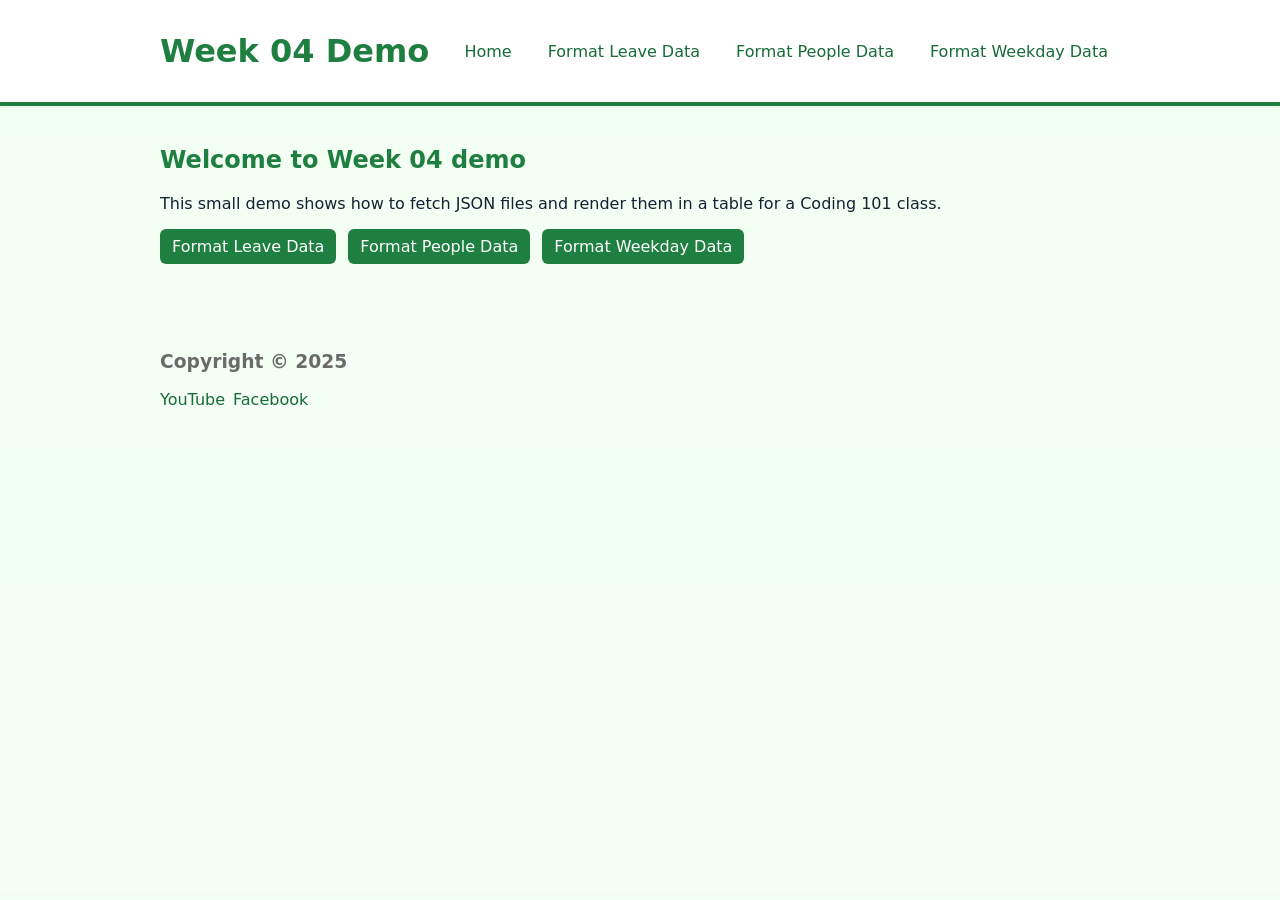
<file: index.html>
<!DOCTYPE html>
<html>
    <head>
        <meta charset="utf-8" />
        <meta name="viewport" content="width=device-width,initial-scale=1" />
        <title>Week 04 Demo</title>
        <meta name="description" content="This is the description to be read by search engine" />
        <link rel="stylesheet" href="styles.css" />
    </head>

    <body>
        <header class="site-header">
            <div class="container">
                <h1>Week 04 Demo</h1>
                <nav class="main-nav">
                    <ul>
                        <li><a href="index.html">Home</a></li>
                        <li><a href="formatLeaveData.html">Format Leave Data</a></li>
                        <li><a href="formatPeopleData.html">Format People Data</a></li>
                        <li><a href="formatWeekdayData.html">Format Weekday Data</a></li>
                    </ul>
                </nav>
            </div>
        </header>

        <main class="container">
            <section>
                <h2>Welcome to Week 04 demo</h2>
                <p>
                    This small demo shows how to fetch JSON files and render them in a
                    table for a Coding 101 class.
                </p>
                <ul class="quick-links">
                    <li><a class="btn" href="formatLeaveData.html">Format Leave Data</a></li>
                    <li><a class="btn" href="formatPeopleData.html">Format People Data</a></li>
                    <li><a class="btn" href="formatWeekdayData.html">Format Weekday Data</a></li>
                </ul>
            </section>
        </main>

        <footer class="site-footer">
            <div class="container">
                <div>
                    <h3>Copyright © 2025</h3>
                    <ul class="social">
                        <li><a href="https://www.youtube.com" target="_blank">YouTube</a></li>
                        <li><a href="https://www.facebook.com" target="_blank">Facebook</a></li>
                    </ul>
                </div>
            </div>
        </footer>
    </body>
</html>
</file>
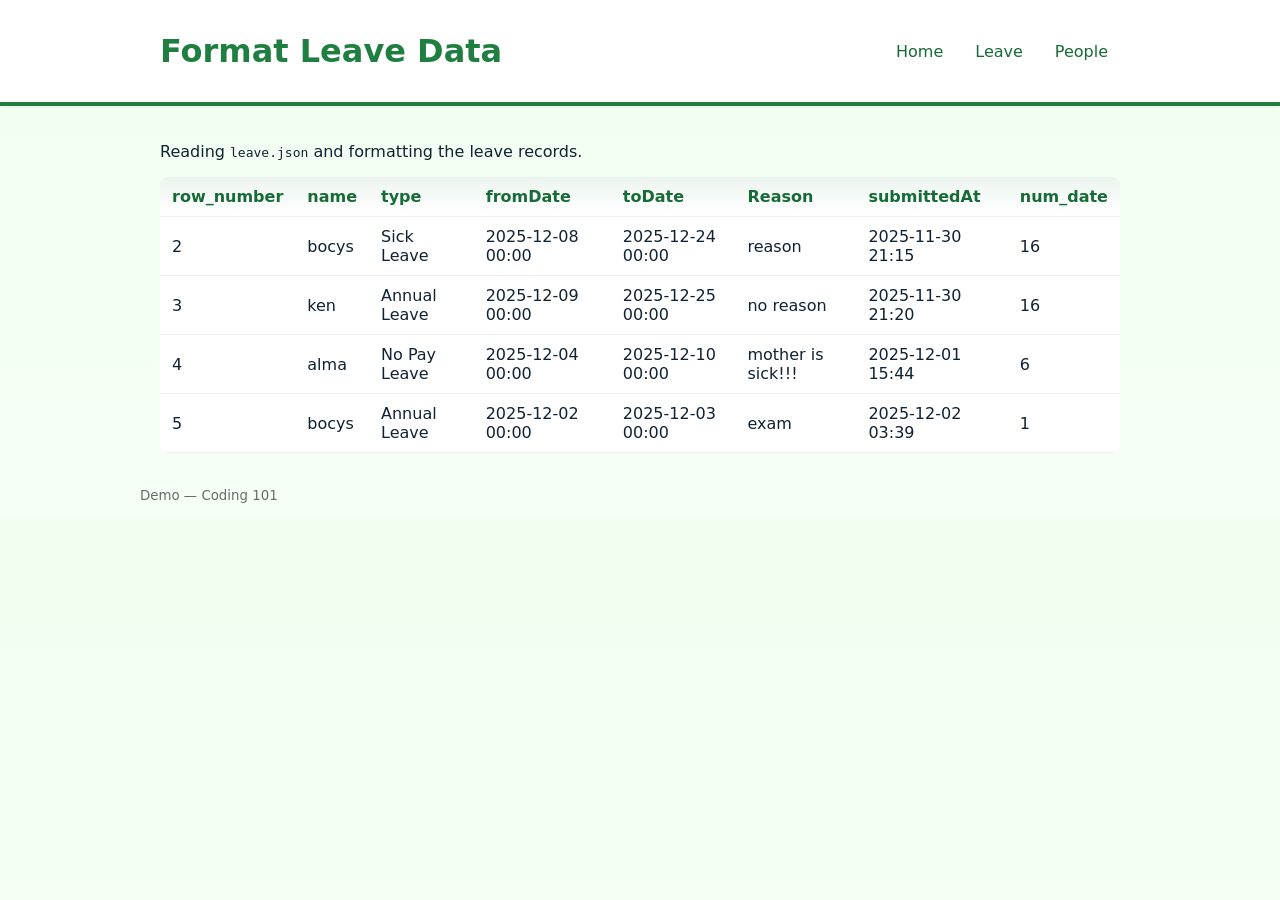
<file: formatLeaveData.html>
<!DOCTYPE html>
<html>
  <head>
    <meta charset="utf-8" />
    <meta name="viewport" content="width=device-width,initial-scale=1" />
    <title>Format Leave Data</title>
    <link rel="stylesheet" href="styles.css" />
  </head>
  <body>
    <header class="site-header">
      <div class="container">
        <h1>Format Leave Data</h1>
        <nav class="main-nav small">
          <ul>
            <li><a href="index.html">Home</a></li>
            <li><a href="formatLeaveData.html">Leave</a></li>
            <li><a href="formatPeopleData.html">People</a></li>
          </ul>
        </nav>
      </div>
    </header>

    <main class="container">
      <section>
        <p>Reading <code>leave.json</code> and formatting the leave records.</p>
        <div id="output"></div>
      </section>
    </main>

    <footer class="site-footer container">
      <small>Demo — Coding 101</small>
    </footer>

    <script src="formatLeaveData.js"></script>
  </body>
</html>
</file>
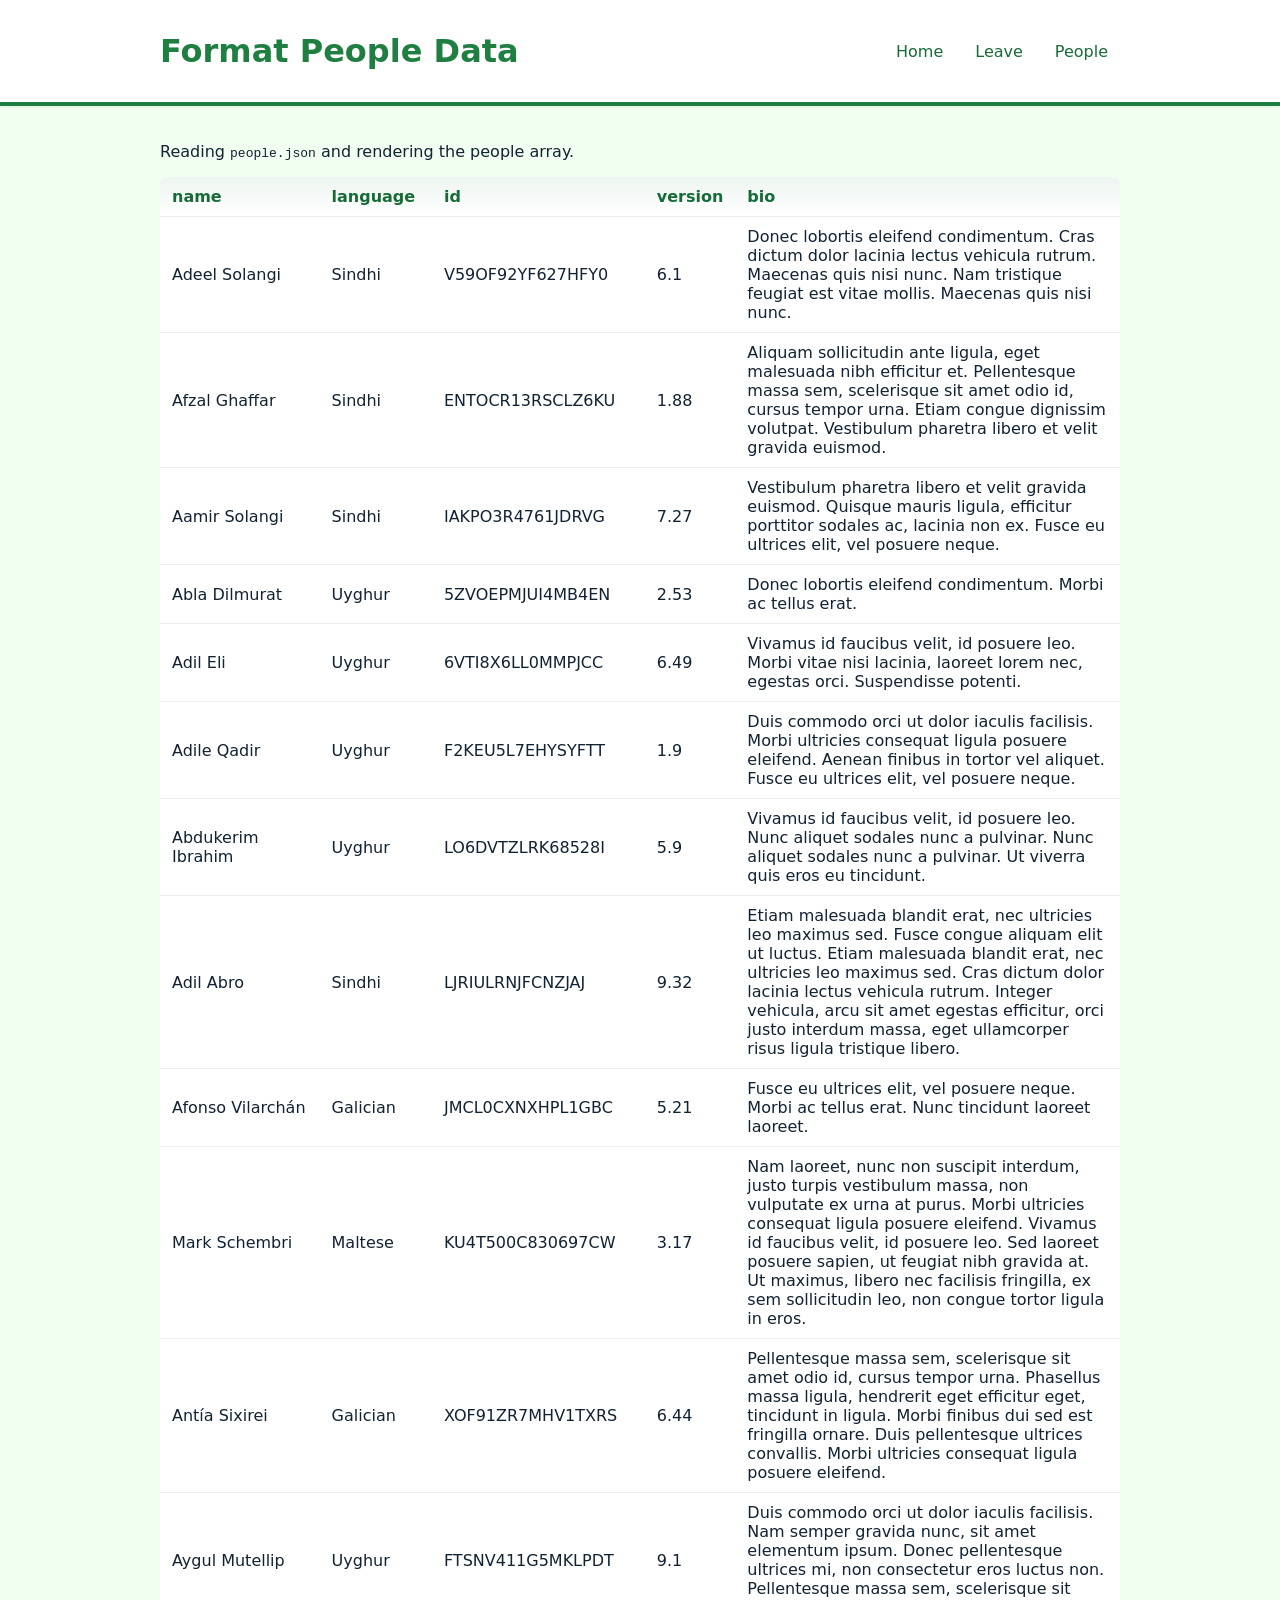
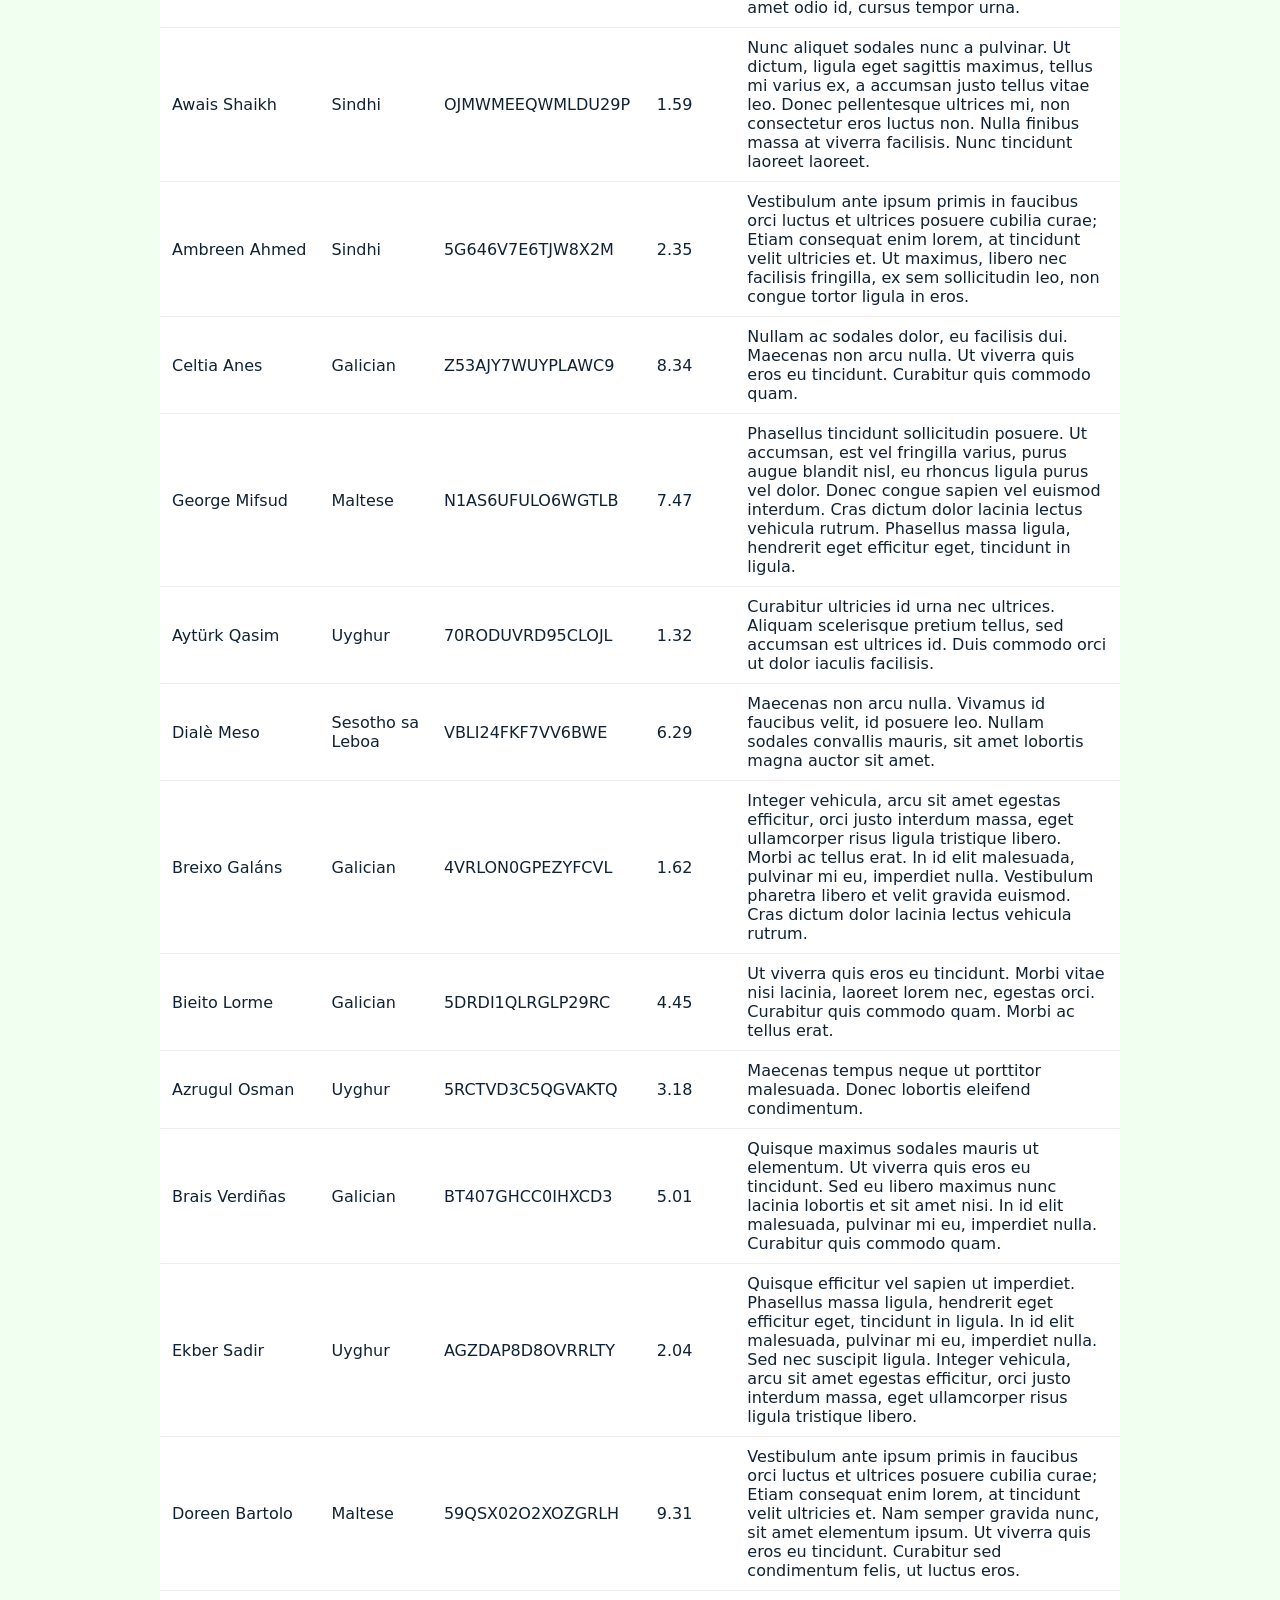
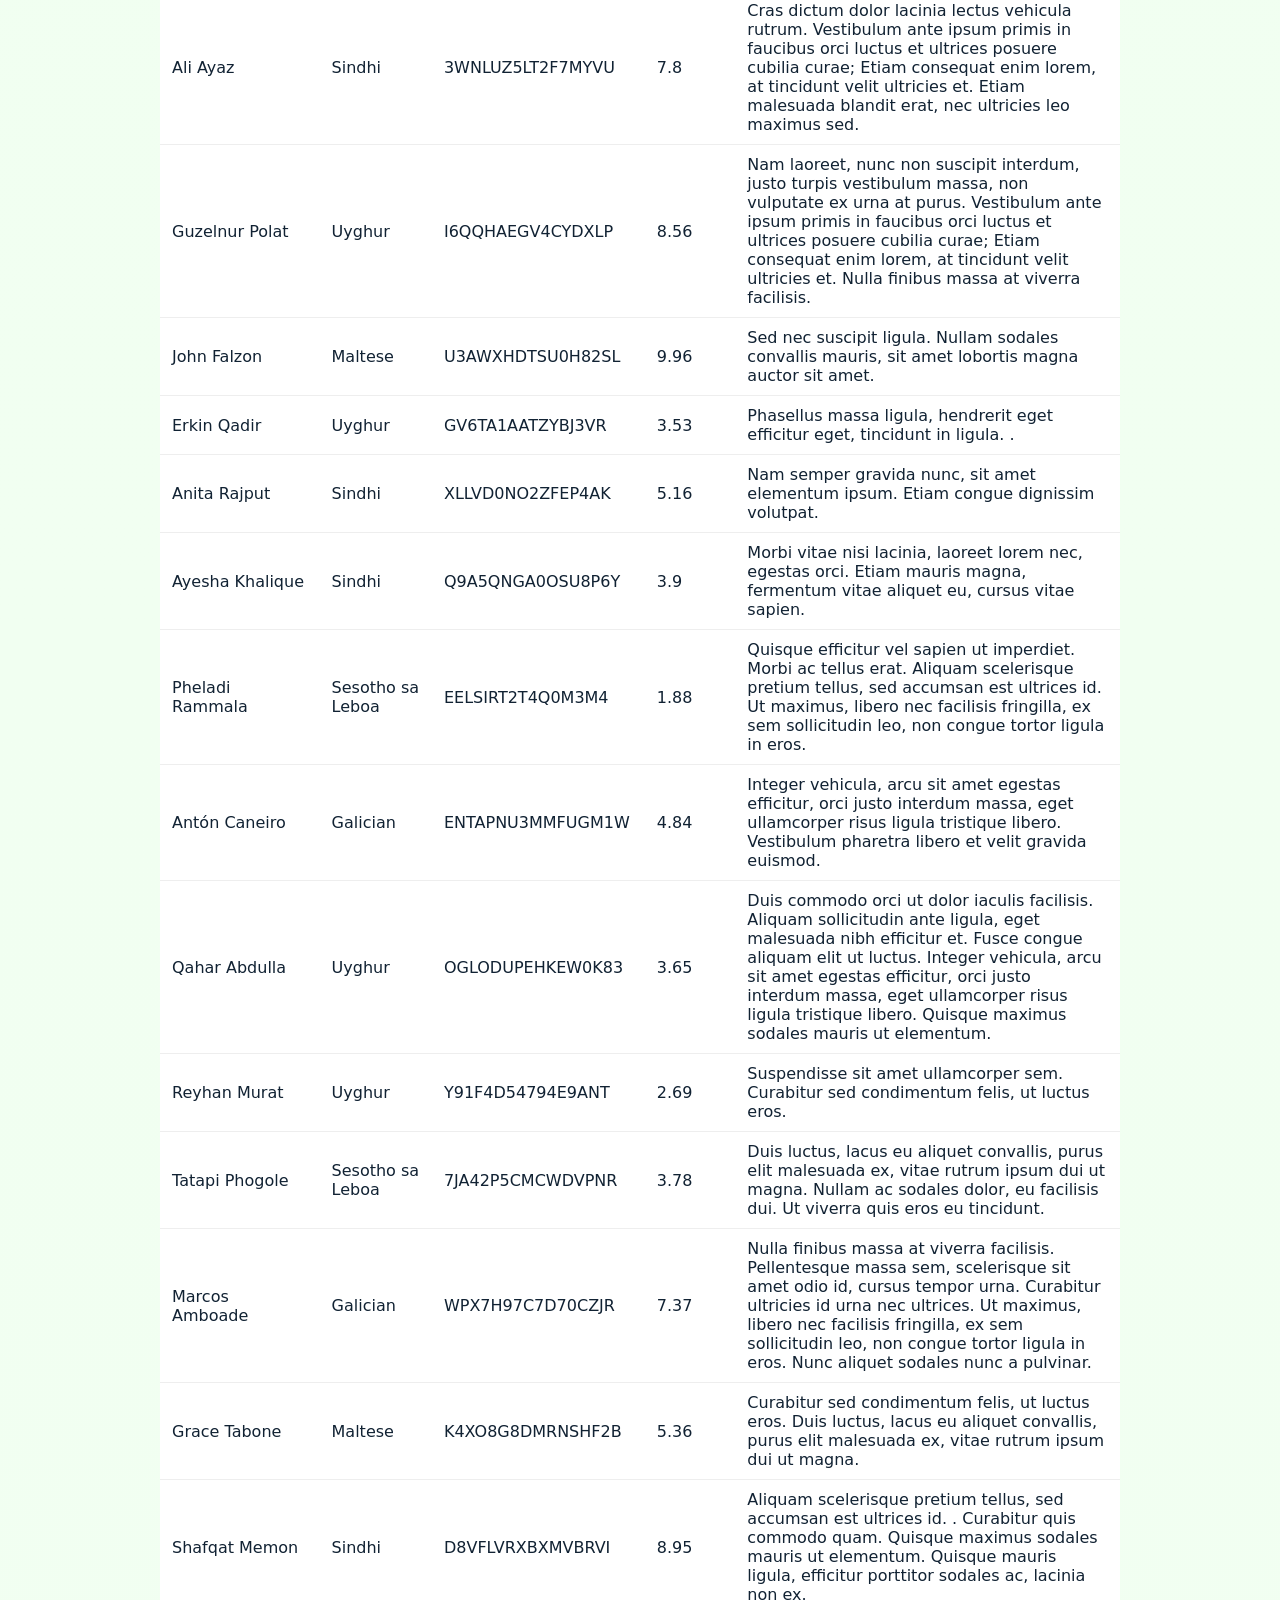
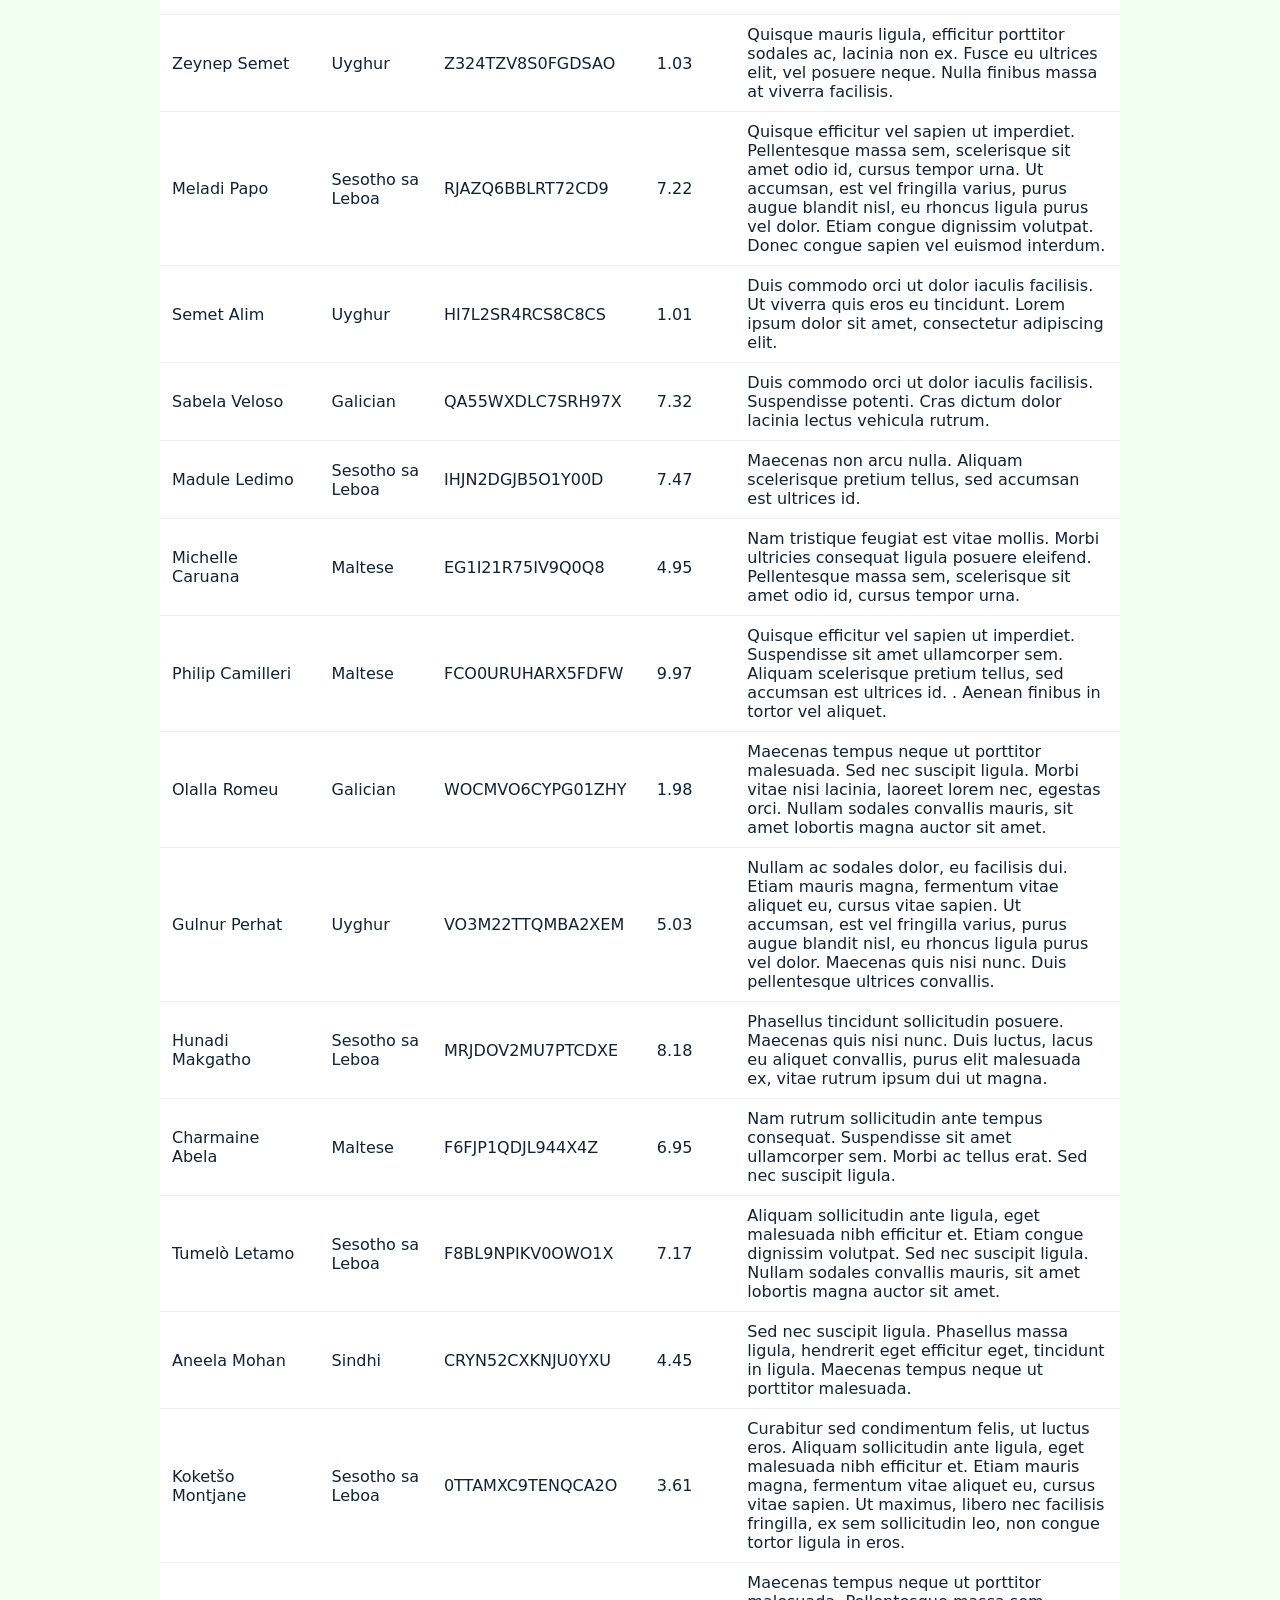
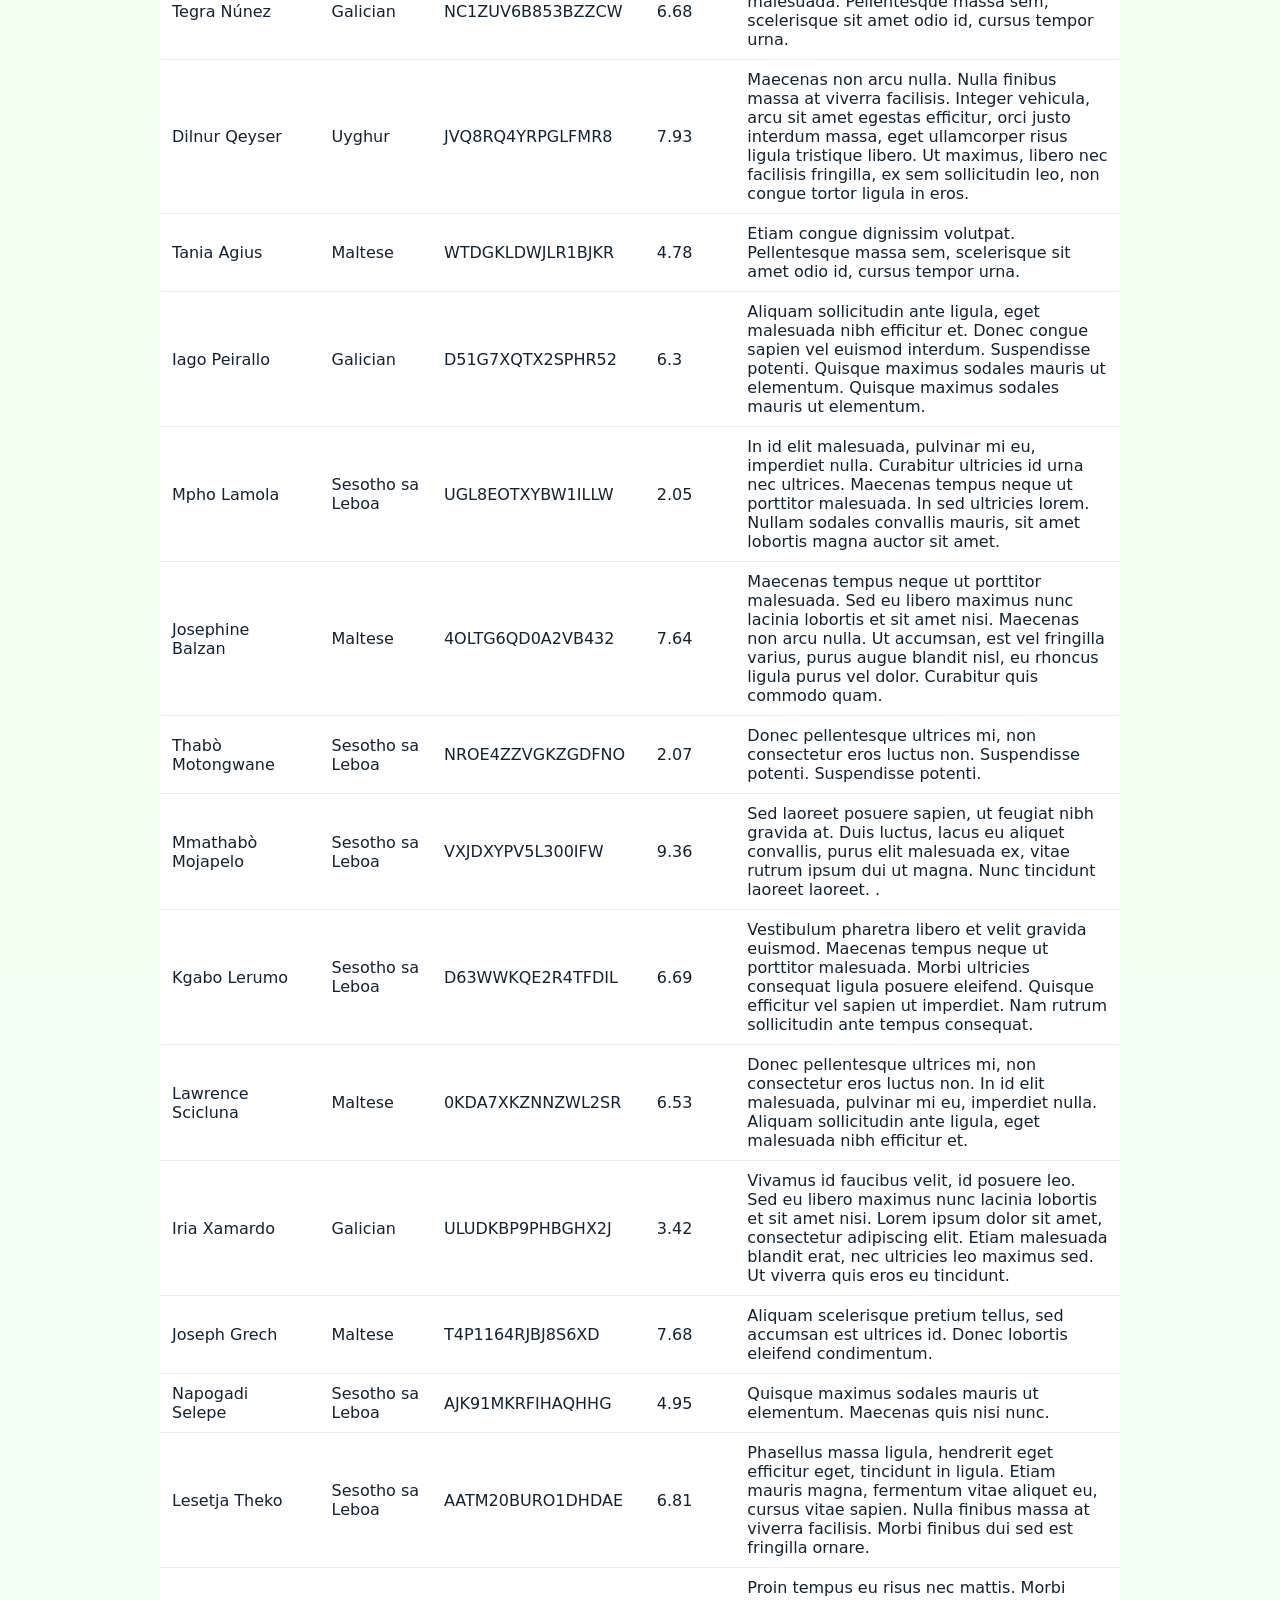
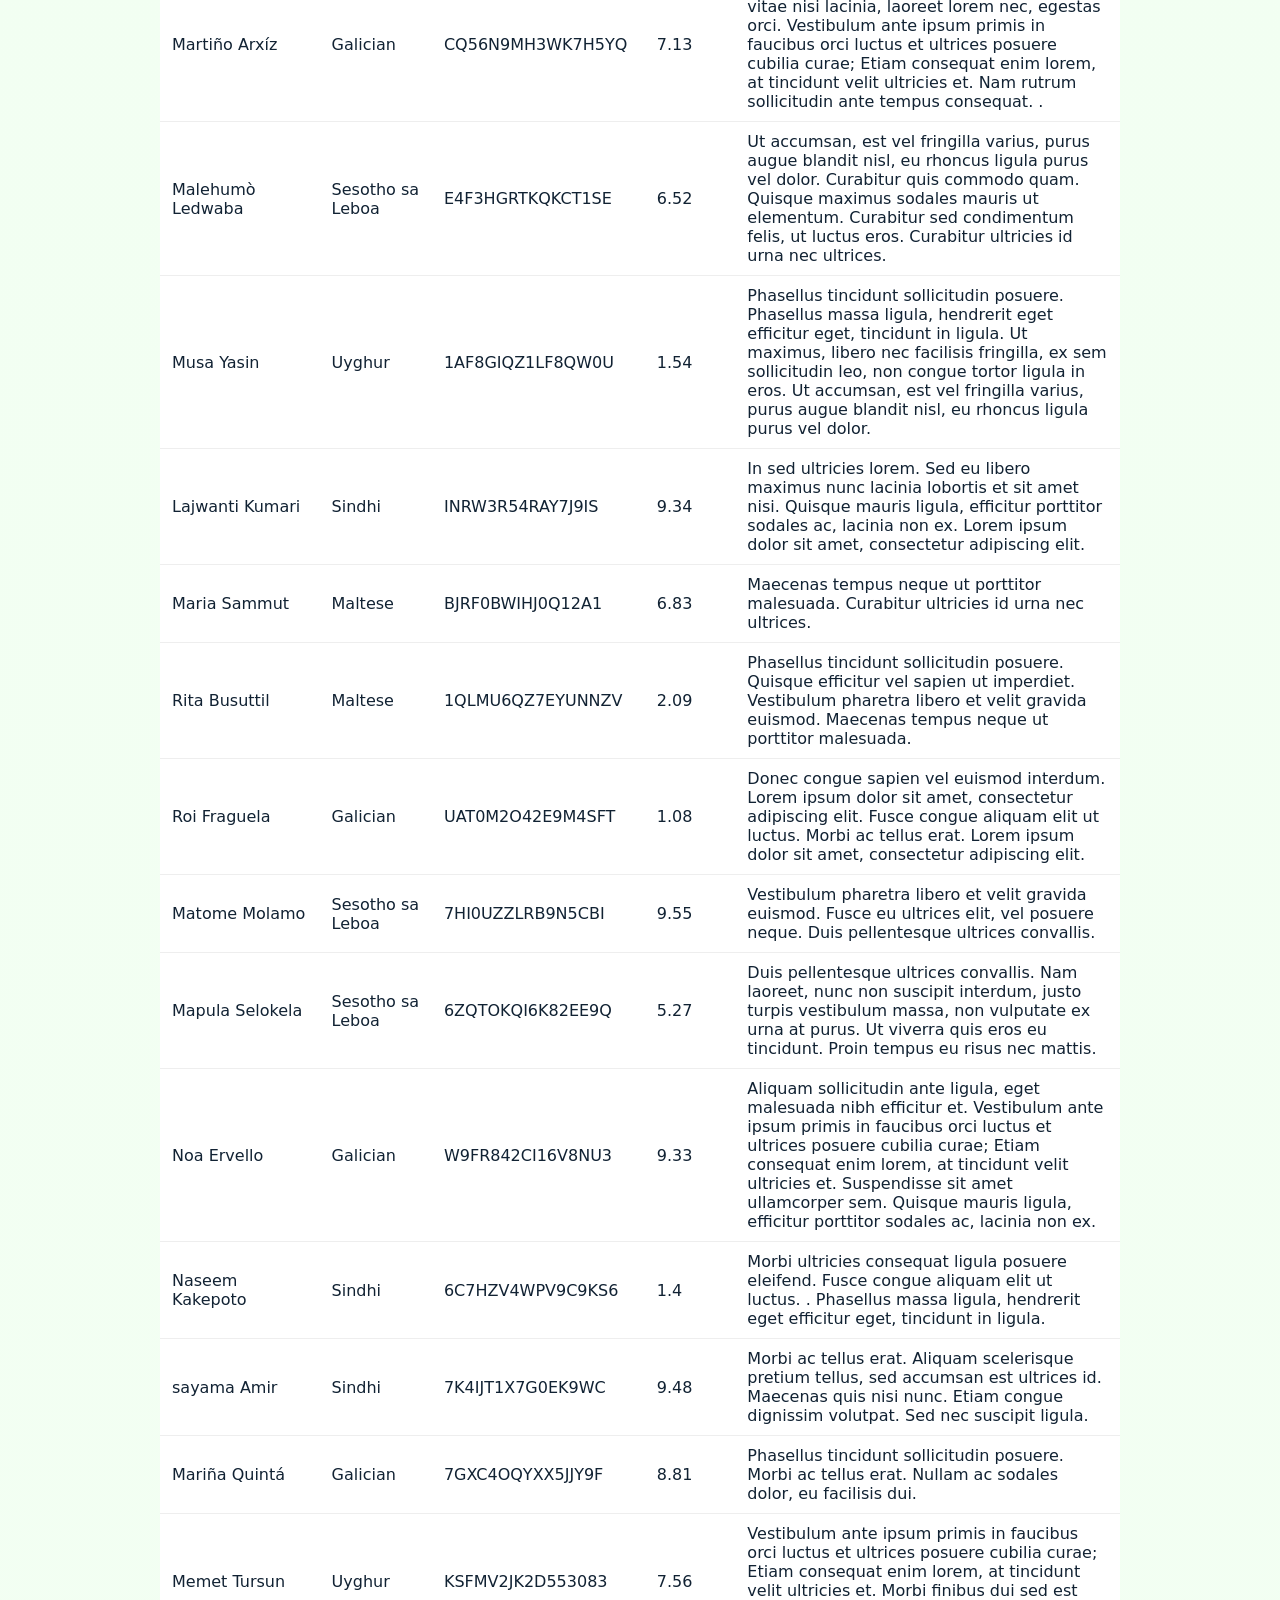
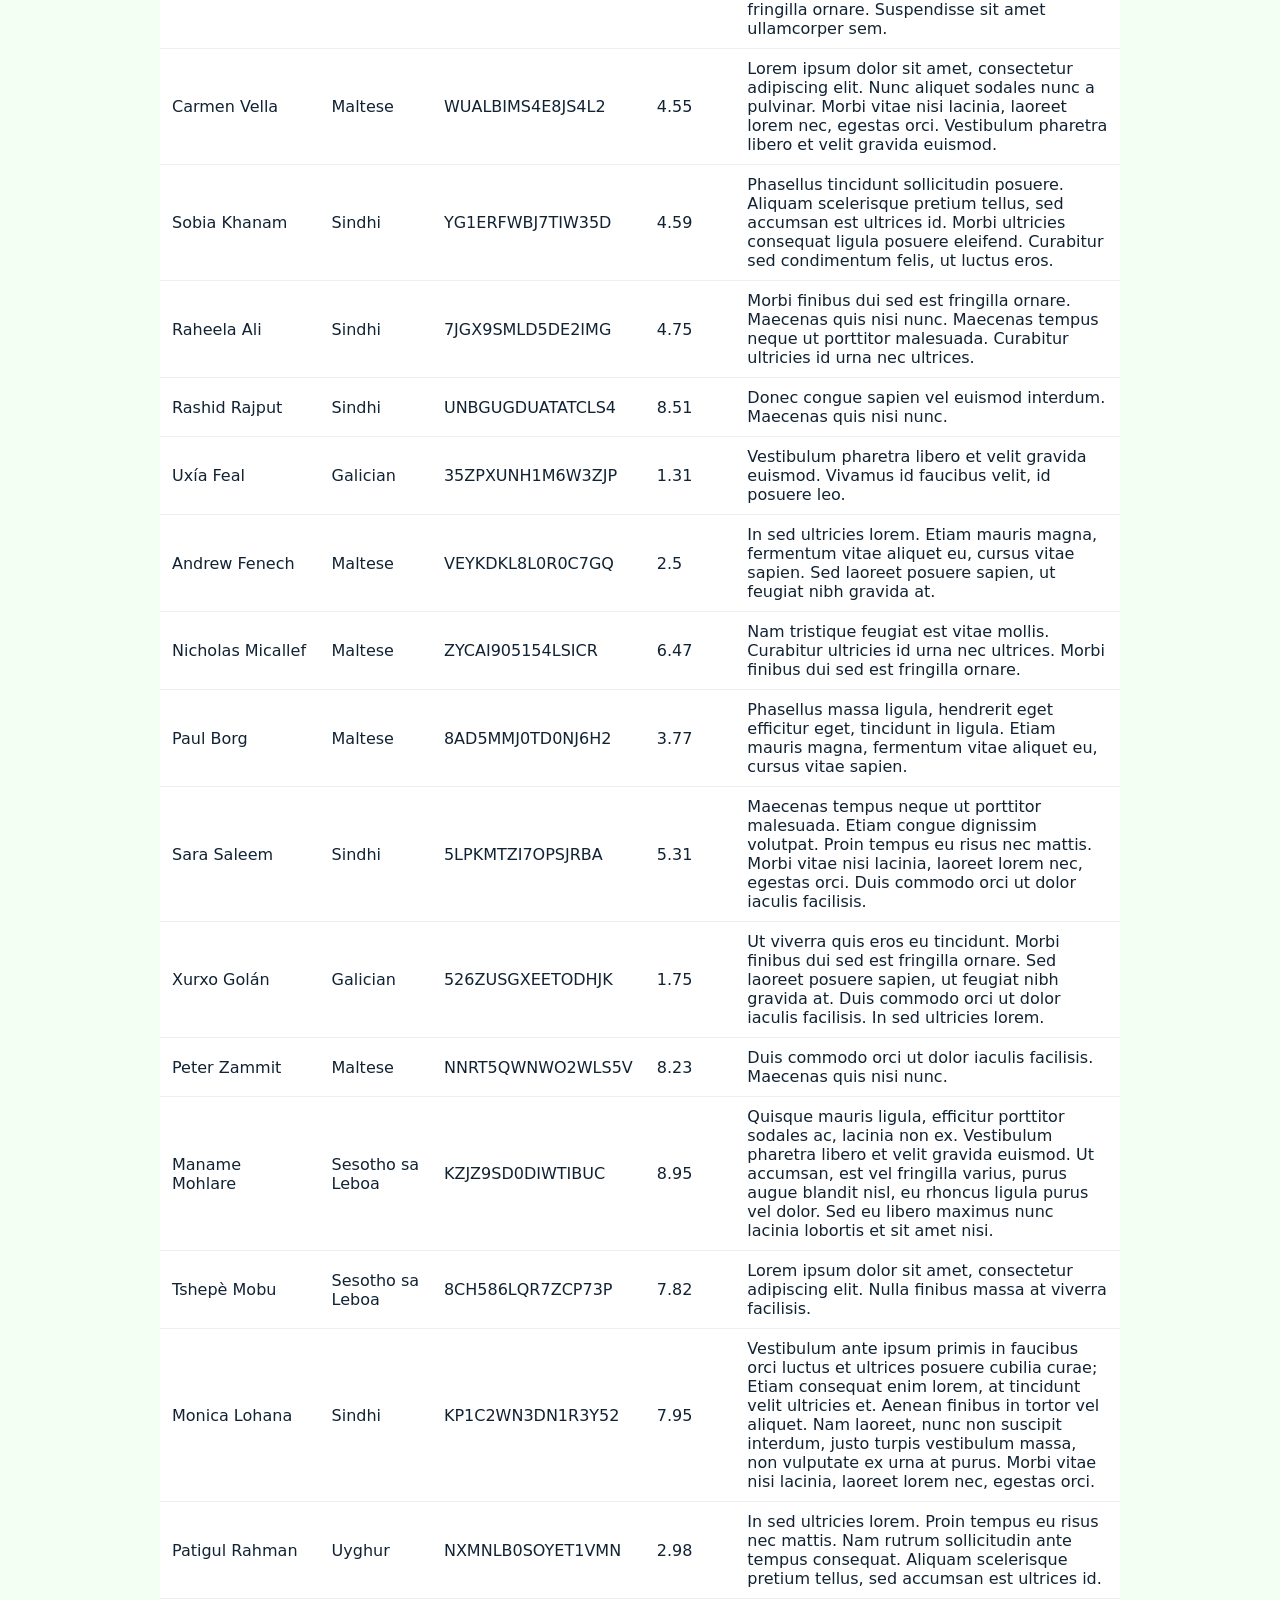
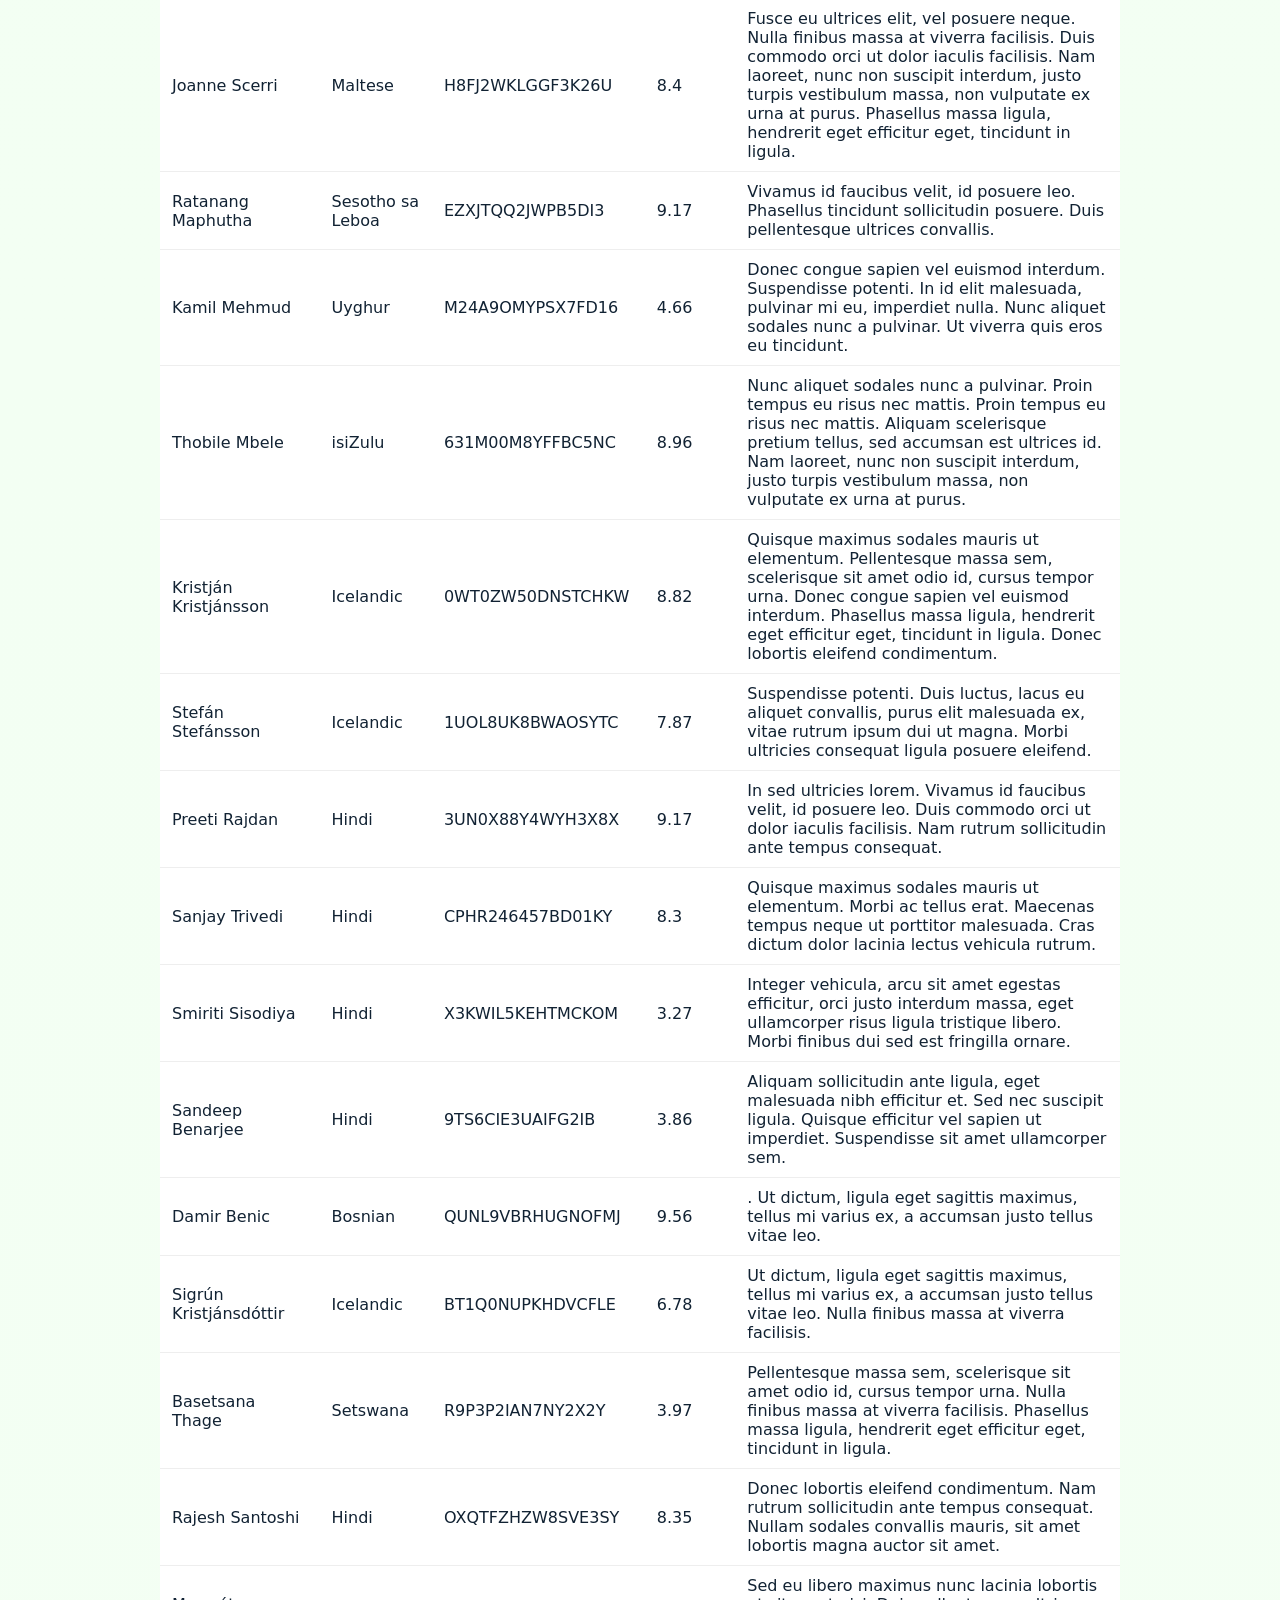
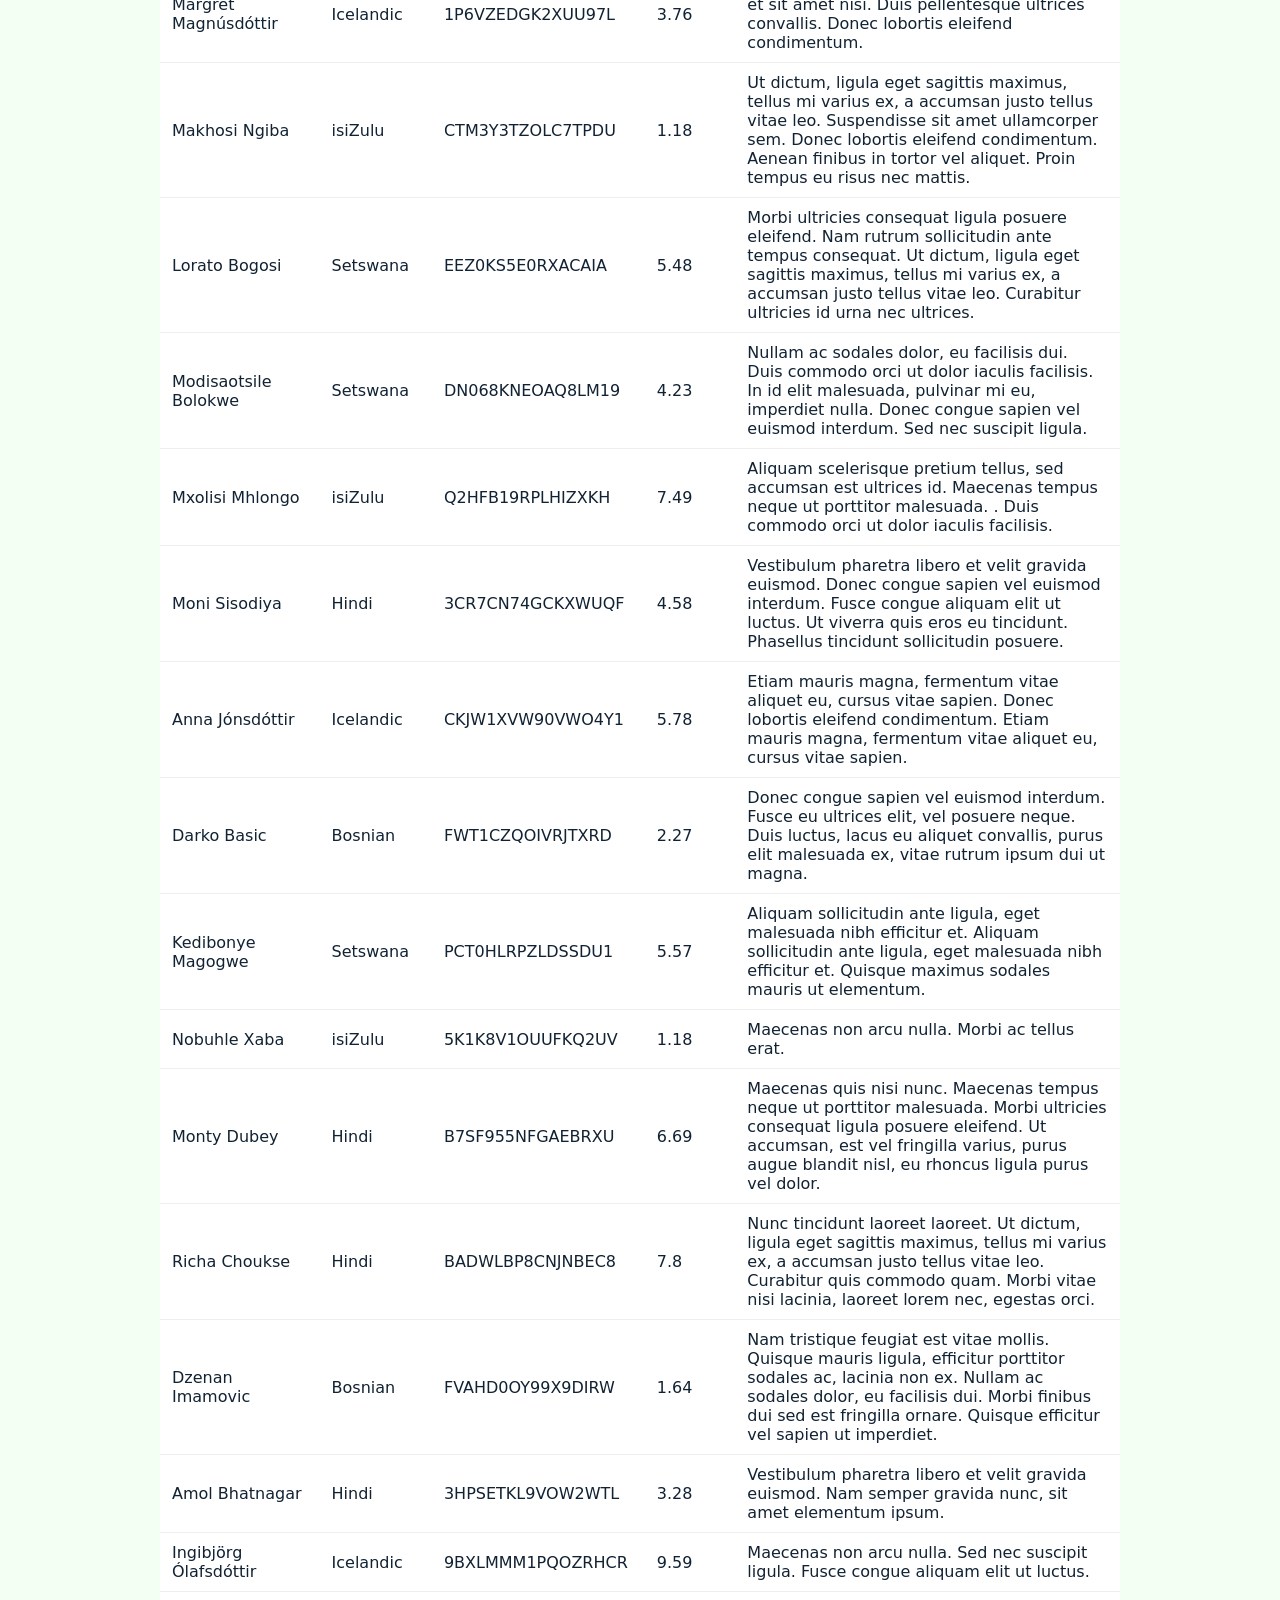
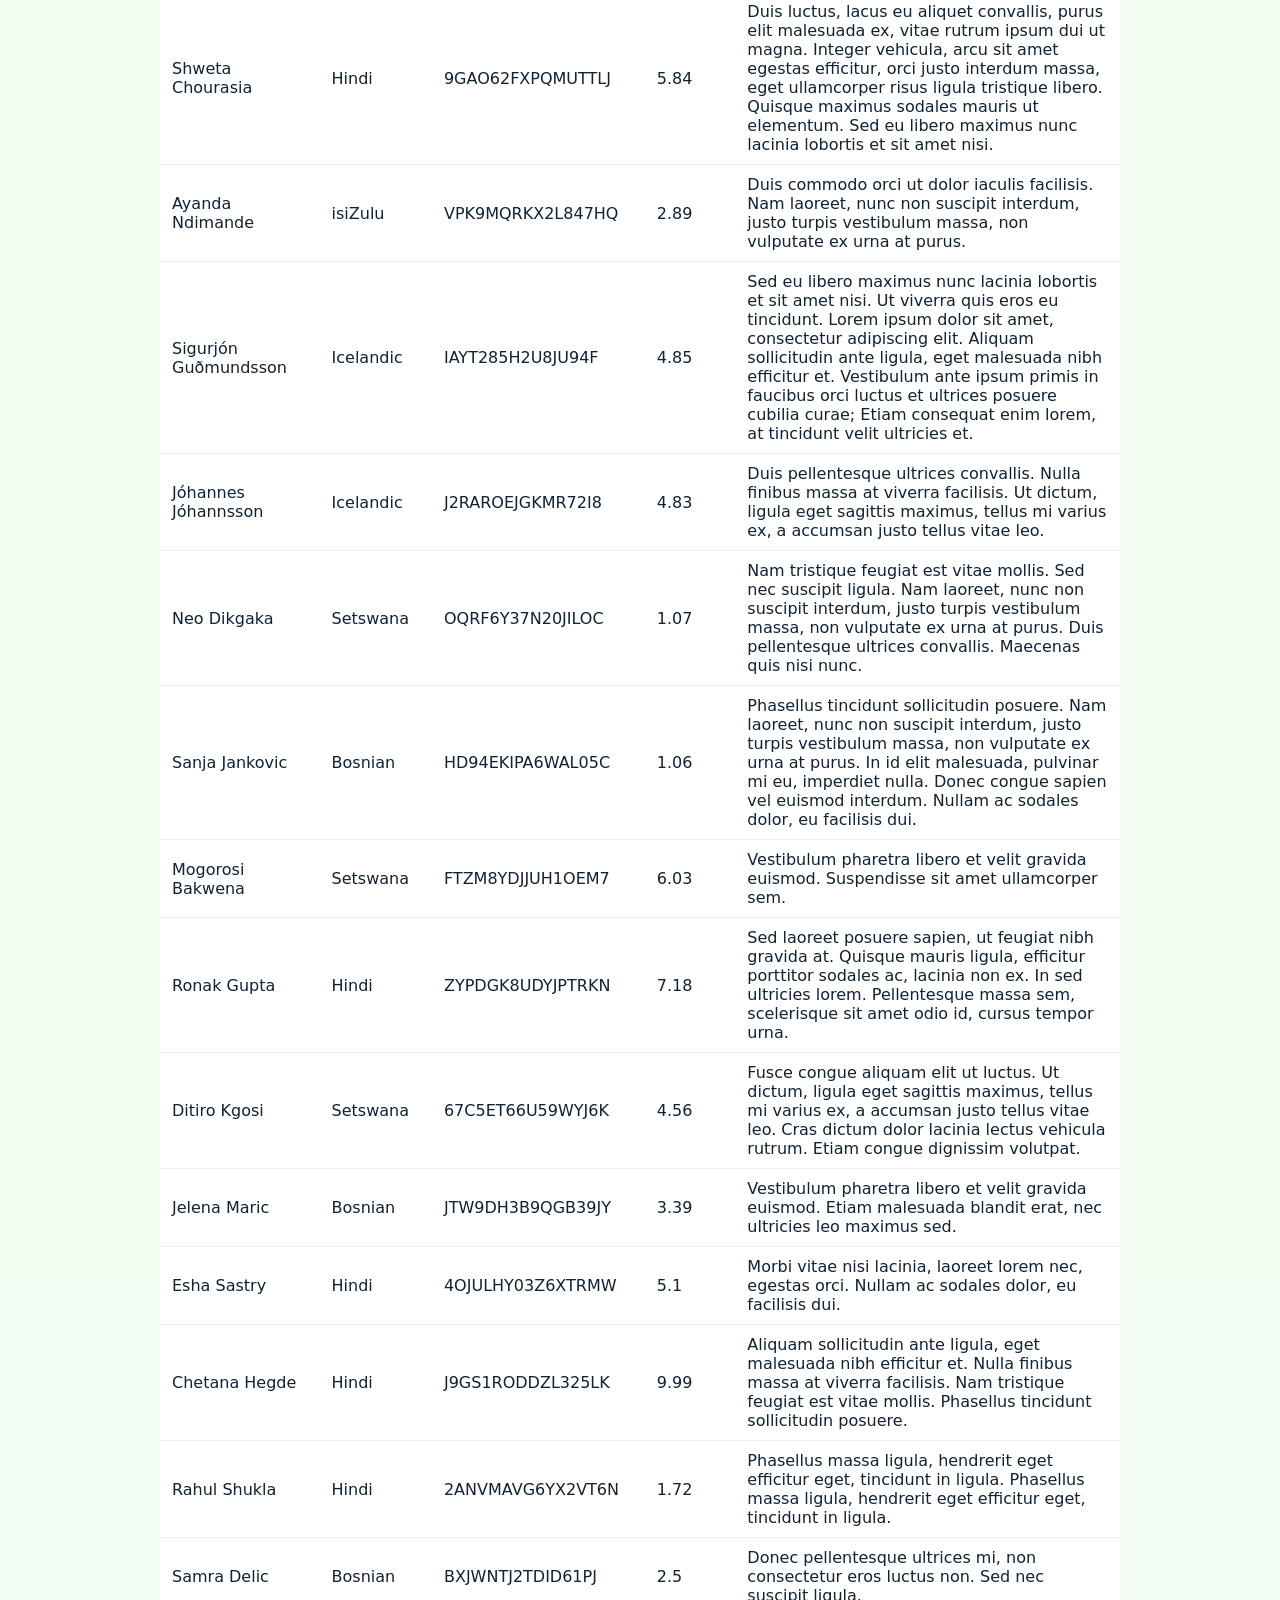
<file: formatPeopleData.html>
<!DOCTYPE html>
<html>
  <head>
    <meta charset="utf-8" />
    <meta name="viewport" content="width=device-width,initial-scale=1" />
    <title>Format People Data</title>
    <link rel="stylesheet" href="styles.css" />
  </head>
  <body>
    <header class="site-header">
      <div class="container">
        <h1>Format People Data</h1>
        <nav class="main-nav small">
          <ul>
            <li><a href="index.html">Home</a></li>
            <li><a href="formatLeaveData.html">Leave</a></li>
            <li><a href="formatPeopleData.html">People</a></li>
          </ul>
        </nav>
      </div>
    </header>

    <main class="container">
      <section>
        <p>Reading <code>people.json</code> and rendering the people array.</p>
        <div id="output"></div>
      </section>
    </main>

    <footer class="site-footer container">
      <small>Demo — Coding 101</small>
    </footer>

    <script src="formatPeopleData.js"></script>
  </body>
</html>
</file>
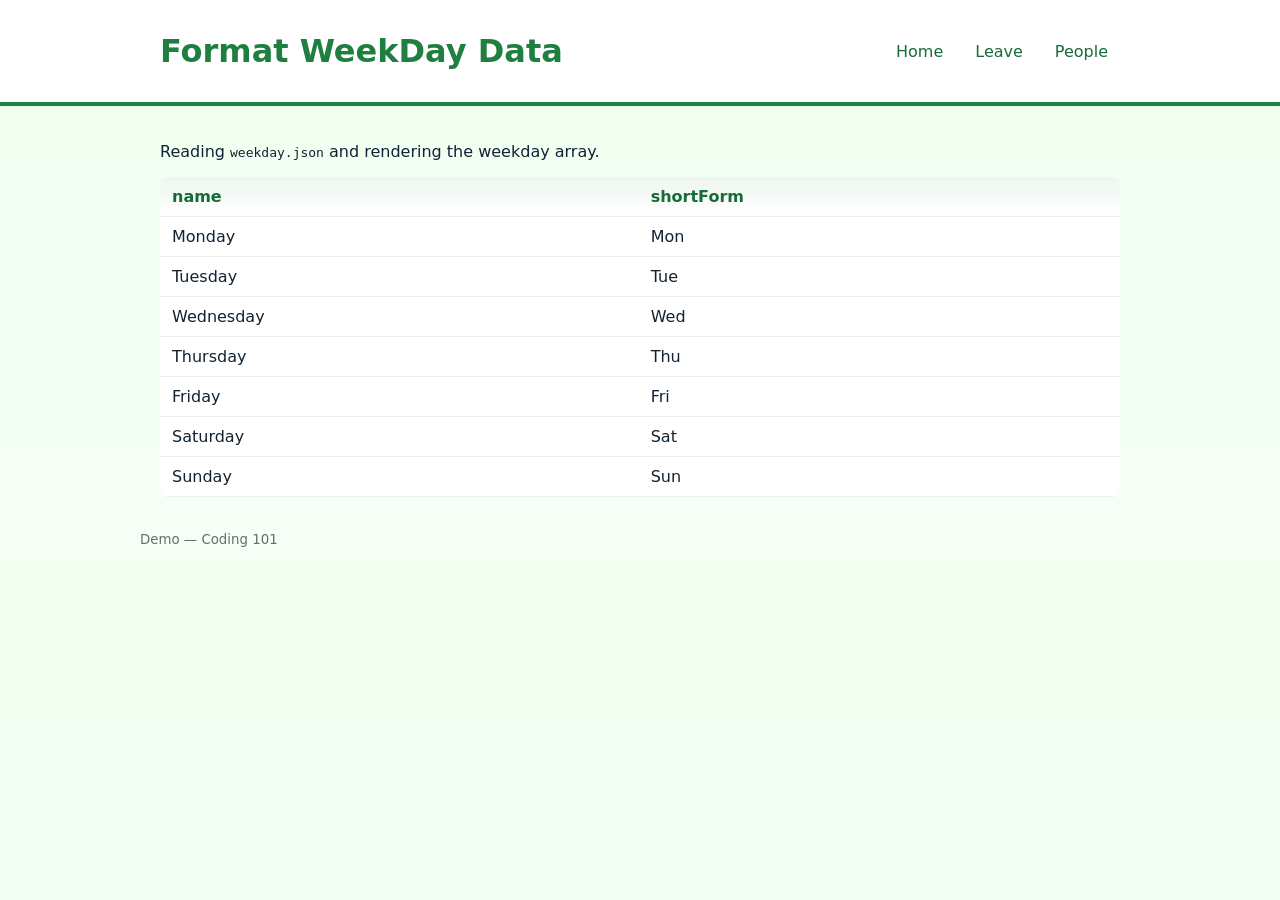
<file: formatWeekdayData.html>
<!DOCTYPE html>
<html>
  <head>
    <meta charset="utf-8" />
    <meta name="viewport" content="width=device-width,initial-scale=1" />
    <title>Format XXXXXXX Data</title>
    <link rel="stylesheet" href="styles.css" />
  </head>
  <body>
    <header class="site-header">
      <div class="container">
        <h1>Format WeekDay Data</h1>
        <nav class="main-nav small">
          <ul>
            <li><a href="index.html">Home</a></li>
            <li><a href="formatLeaveData.html">Leave</a></li>
            <li><a href="formatPeopleData.html">People</a></li>
          </ul>
        </nav>
      </div>
    </header>

    <main class="container">
      <section>
        <p>Reading <code>weekday.json</code> and rendering the weekday array.</p>
        <div id="output"></div>
      </section>
    </main> 

    <footer class="site-footer container">
      <small>Demo — Coding 101</small>
    </footer>

    <script src="formatWeekdayData.js"></script>
  </body>
</html>
</file>
<file: styles.css>
:root {
    --bg: #f6fff6;
    --panel: #ffffff;
    --accent: #1e7f41;
    /* green theme */
    --accent-600: #166b36;
    --muted: #6b6b6b;
    --radius: 8px;
    --container-width: 1000px;
}

* {
    box-sizing: border-box
}

body {
    font-family: system-ui, -apple-system, "Segoe UI", Roboto, "Helvetica Neue", Arial;
    background: linear-gradient(180deg, #f0fff0 0%, var(--bg) 100%);
    color: #123;
    margin: 0;
}

.container {
    max-width: var(--container-width);
    margin: 0 auto;
    padding: 20px
}

.site-header {
    background: var(--panel);
    box-shadow: 0 1px 4px rgba(0, 0, 0, 0.06);
    border-bottom: 4px solid var(--accent);
}

.site-header .container {
    display: flex;
    align-items: center;
    justify-content: space-between
}

.site-header h1 {
    margin: 12px 0;
    color: var(--accent)
}

.main-nav ul {
    list-style: none;
    margin: 0;
    padding: 0;
    display: flex;
    gap: 12px
}

.main-nav a {
    color: var(--accent-600);
    text-decoration: none;
    padding: 8px 12px;
    border-radius: 6px
}

.main-nav a:hover {
    background: rgba(30, 127, 65, 0.08)
}

.main-nav.small ul {
    gap: 8px
}

main h2 {
    color: var(--accent)
}

.quick-links {
    list-style: none;
    padding: 0;
    display: flex;
    gap: 12px
}

.btn {
    display: inline-block;
    background: var(--accent);
    color: #fff;
    padding: 8px 12px;
    border-radius: 6px;
    text-decoration: none
}

.btn:hover {
    background: var(--accent-600)
}

table {
    width: 100%;
    border-collapse: collapse;
    margin-top: 12px;
    background: var(--panel);
    border-radius: var(--radius);
    overflow: hidden
}

th,
td {
    padding: 10px 12px;
    border-bottom: 1px solid #eee;
    text-align: left
}

th {
    background: linear-gradient(180deg, rgba(30, 127, 65, 0.08), transparent);
    color: var(--accent-600)
}

tbody tr:hover {
    background: rgba(30, 127, 65, 0.04)
}

.site-footer {
    padding: 12px 0;
    color: var(--muted)
}

.social {
    list-style: none;
    padding: 0;
    display: flex;
    gap: 8px;
    margin: 6px 0
}

.social a {
    color: var(--accent-600);
    text-decoration: none
}

@media (max-width:700px) {
    .site-header .container {
        flex-direction: column;
        align-items: flex-start
    }

    .main-nav ul {
        flex-wrap: wrap
    }

    table,
    th,
    td {
        font-size: 13px
    }
}
</file>
